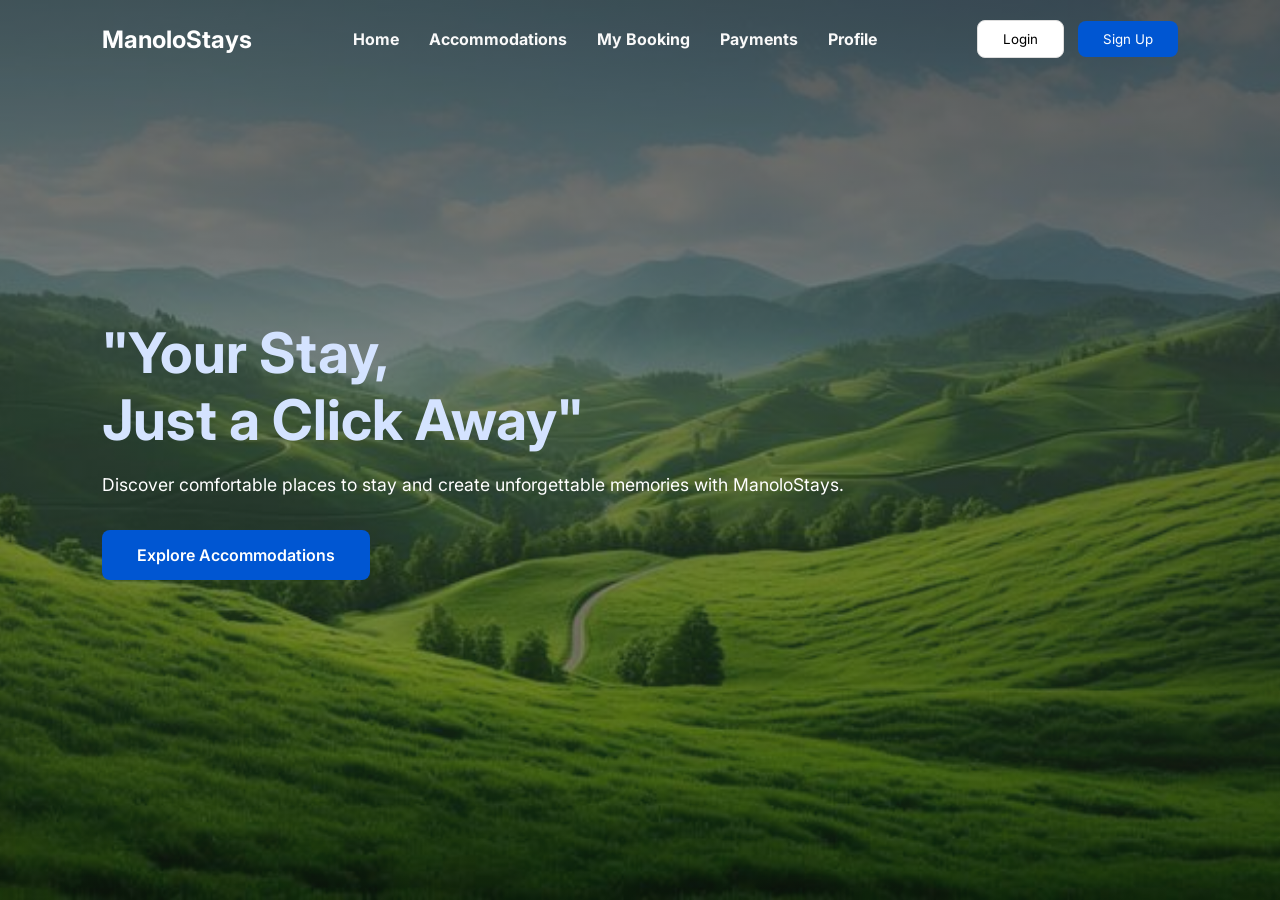
<file: index.html>
<!DOCTYPE html>
<html lang="en">
<head>
    <meta charset="UTF-8">
    <meta name="viewport" content="width=device-width, initial-scale=1.0">
    <title>ManoloStays | Find Your Perfect Stay</title>
    <link rel="stylesheet" href="index.css">
    <link rel="stylesheet" href="mobile-nav.css">
    <link href="https://fonts.googleapis.com/css2?family=Inter:wght@400;600;700&display=swap" rel="stylesheet">
</head>
<body>

    <header class="navbar">
        <div class="logo"><span>ManoloStays</span>
        </div>
        <nav>
            <ul class="nav-links">
                <li><a href="#">Home</a></li>
                <li><a href="#">Accommodations</a></li>
                <li><a href="#">My Booking</a></li>
                <li><a href="#">Payments</a></li>
                 <li><a href="#">Profile</a></li>
            </ul>
        </nav>
        <div class="auth-buttons">
            <button class="login-btn" onclick="showSection('login')">Login</button>
            <button class="signup-btn" onclick="showSection('signup')">Sign Up</button>
        </div>
    </header>

    <!-- Hero Section -->
    <main class="hero">
        
        <div class="hero-content">
            <h1>"Your Stay, <br>Just a Click Away"</h1>
            <p>Discover comfortable places to stay and create unforgettable memories with ManoloStays.</p>
            <button class="explore-btn">Explore Accommodations</button>
        </div>
    </main>

    <!-- SECTION 2: LOGIN  -->
    <div id="login-section" class="auth-overlay" style="display: none;">
    <div class="auth-container">
        <!-- Image Side -->
        <div class="auth-image"></div>
        <div class="auth-form-side">
            <h1>ManoloStays</h1>
            <h2>Welcome Back!</h2>
            
            <form onsubmit="handleLogin(event)">
                <input type="email" id="loginEmail" placeholder="Enter your email" required>
                <input type="password" id="loginPassword" placeholder="Enter your password" required>
                <button type="submit" class="blue-btn">Login</button>
            </form>
            
            <div class="auth-footer">
                <p>Don't have an account? <span class="link" onclick="showSection('signup')">Sign up here</span></p>
                <a href="#" class="back-home-link" onclick="showSection('hero')">Back to Home</a>
            </div>
        </div>
    </div>
</div>

 <div id="signup-section" class="page-section auth-overlay" style="display: none;">
    <div class="auth-container">
        <!-- Image Side -->
        <div class="auth-image"></div>
        
        <!-- Form Side -->
        <div class="auth-form-side">
            <h1>ManoloStays</h1>
            <h2>Create an Account</h2>
             <form onsubmit="handleSignup(event)">
                 <input type="text" id="signupName" placeholder="Full Name" required>
                    <input type="email" id="signupEmail" placeholder="Email Address" required>
                    <input type="password" id="signupPassword" placeholder="Create Password" required>
                    <button type="submit" class="blue-btn">Sign Up</button>
            </form>
            
            <div class="auth-footer">
                <p>Already have an account? <span class="link" onclick="showSection('login')">Login here</span></p>
                <a href="#" class="back-home-link" onclick="showSection('hero')">Back to Home</a>
            </div>
        </div>
    </div>
</div>

   

    <script src="index.js"></script>
   <script src="sidebar.js"></script>
</body>
</html>
</file>
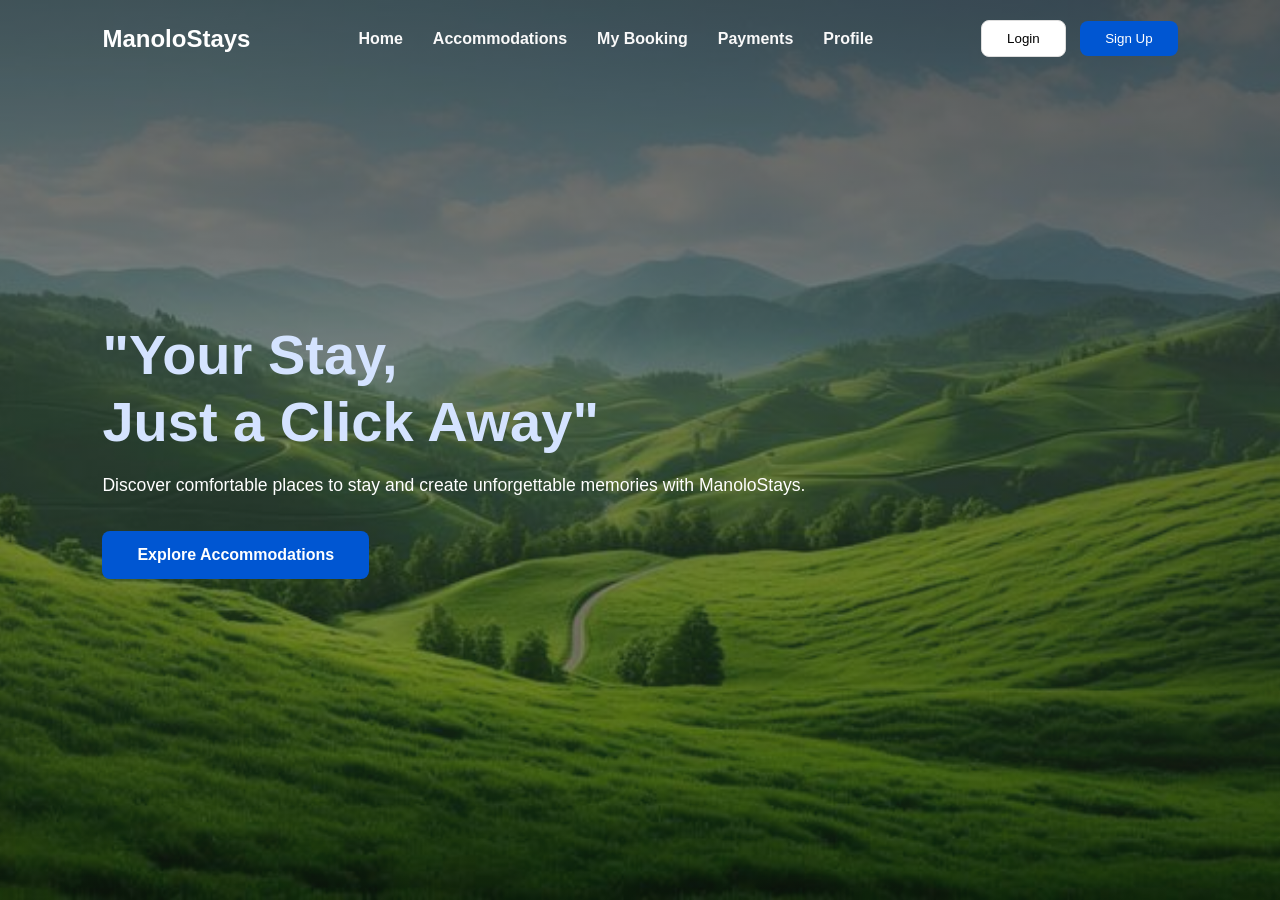
<file: books.html>
<html lang="en">
<head>
    <meta charset="UTF-8">
    <meta name="viewport" content="width=device-width, initial-scale=1.0">
    <title>Document</title>
    <link rel="stylesheet" href="index.css">
    <link rel="stylesheet" href="mobile-nav.css">
     <link href='https://unpkg.com/boxicons@2.1.4/css/boxicons.min.css' rel='stylesheet'>
</head>
<body>
     <div class="dashboard-container">
        <!-- SIDEBAR -->
        <aside class="sidebar">
            <div class="sidebar-header">
                
                <div>
                    <h2>ManoloStays</h2>
                    <p>Book. Stay. Relax.</p>
                </div>
            </div>
            <nav class="sidebar-nav">
                <a href="dash.html"><span>🏠</span> Dashboard</a>
                <a href="dation.html"><span>🏨</span> Accommodations</a>
                <a href="#" class="active"><span>📅</span> My Bookings</a>
                <a href="payment.html"><span>💳</span> Payments</a>
                <a href="prof.html"><span>👤</span> Profile</a>
            </nav>
            <div class="sidebar-footer">
                <p>© 2026 ManoloStays- All rights reserved.</p>
            </div>
        </aside>

 <main class="main-content">
    <!-- Top Header -->
    <header class="content-header">
        <div class="welcome-text">
            <h1>My Bookings</h1>
            <p>View and manage your bookings.</p>
        </div>
        <div class="header-actions">
            <div class="user-profile">
                <span id="nav-user-name"></span>
                <img src="/image/AVA1.jpg" alt="User">
            </div>
        </div>
    </header>

    <!-- Navigation Tabs -->
    <div class="booking-filters">
        <button class="filter-btn active" onclick="filterBookings('all')">All Bookings</button>
        <button class="filter-btn" onclick="filterBookings('upcoming')">Upcoming</button>
        <button class="filter-btn" onclick="filterBookings('completed')">Completed</button>
        <button class="filter-btn" onclick="filterBookings('cancelled')">Cancelled</button>
        <button class="filter-btn" onclick="filterBookings('pending')">Pending</button>
    </div>

    <!-- Table Section -->
    <div class="table-card">
        <table class="bookings-table">
            <thead>
                <tr>
                    <th>Accommodation</th>
                    <th>Check-in / Check-out</th>
                    <th>Guests</th>
                    <th>Total Amount</th>
                    <th>Status</th>
                    <th>Action</th>
                </tr>
            </thead>
            
            <tbody id="bookings-body">
                <tr data-status="upcoming">
                    <td>
                        <div class="acc-cell">
                            <img src="/image/contdres.png" alt="">
                            <span>Concetta Inn</span>
                        </div>
                    </td>
                    <td>May 20, 2026 - May 22, 2026</td>
                    <td>2</td>
                    <td>₱5,000</td>
                    <td><span class="status-badge confirmed">Confirmed</span></td>
                    <td><button class="action-btn" onclick="showDetails(this)">View Details</button></td>
                </tr>

                <tr data-status="cancelled">
                    <td>
                        <div class="acc-cell">
                            <img src="/image/sky.png" alt="">
                            <span>Sky's Travellers Inn</span>
                        </div>
                    </td>
                    <td>May 09, 2026 - May 12, 2026</td>
                    <td>3</td>
                    <td>₱3,900</td>
                    <td><span class="status-badge cancelled">Cancelled</span></td>
                   <td><button class="action-btn" onclick="showDetails(this)">View Details</button></td>
                </tr>

                <tr data-status="completed">
                    <td>
                        <div class="acc-cell">
                            <img src="/image/bali.png" alt="">
                            <span>Balai Dicklum</span>
                        </div>
                    </td>
                    <td>April 01, 2026 - April 05, 2026</td>
                    <td>3</td>
                    <td>₱4,080</td>
                    <td><span class="status-badge completed">Completed</span></td>
                    <td><button class="action-btn" onclick="showDetails(this)">View Details</button></td>
                </tr>
            </tbody>
        </table>
        <div class="table-footer">
            MANOLOSTAYS
        </div>
    </div>  
</div>

</main>
   <!-- Main Modal Overlay -->
<div id="detailsModal" class="modal-overlay">
    <div class="modal-content">
        <span class="close-btn" onclick="closeModal()">&times;</span>

        <!-- 1. SUMMARY VIEW: This is what the user sees first -->
        <div id="summary-view">
            <h2>Booking Summary</h2>
            <hr>
            
            <!-- This is where your JS injects the text -->
            <div id="modal-details-body"></div>

            <!-- This is where your JS injects Edit/Cancel buttons for PENDING -->
            <div id="modal-actions" style="margin-top: 20px; display: flex; gap: 10px;"></div>
            
            <button class="close-modal-btn" onclick="closeModal()" 
                    style="background: #0b064a; color: #eaeaea; width: 100%; margin-top: 15px;">
                Close
            </button>
        </div>

        <!-- 2. EDIT VIEW: This is hidden until "Edit Details" is clicked -->
        <div id="edit-view" style="display: none;">
            <h2>Update Your Stay</h2>
            <hr>
            
            <div class="edit-form-container" style="margin-top: 15px; text-align: left;">
                <div style="margin-bottom: 15px;">
                    <label style="display:block; font-weight: bold; font-size: 14px; margin-bottom: 5px;">
                        Check-in / Check-out Dates
                    </label>
                    <input type="text" id="edit-input-dates" 
                           style="width: 100%; padding: 10px; border: 1px solid #ccc; border-radius: 5px;">
                </div>

                <div style="margin-bottom: 20px;">
                    <label style="display:block; font-weight: bold; font-size: 14px; margin-bottom: 5px;">
                        Number of Guests
                    </label>
                    <input type="number" id="edit-input-guests" min="1"
                           style="width: 100%; padding: 10px; border: 1px solid #ccc; border-radius: 5px;">
                </div>
            </div>

            <div style="display: flex; gap: 10px;">
                <button onclick="saveEdit()" 
                        style="flex: 1; padding: 12px; background: #27ae60; color: white; border: none; border-radius: 5px; cursor: pointer; font-weight: bold;">
                    Save Changes
                </button>
                <button onclick="cancelEdit()" style="flex: 1; padding: 12px; background: #a6d0d3; color: white; border: none; border-radius: 5px; cursor: pointer;">
                    Go Back</button>
            </div>
        </div>
    </div>
</div>
    <script src="book.js"></script>

    <script src="sidebar.js"></script>
</body>
</html>
</file>
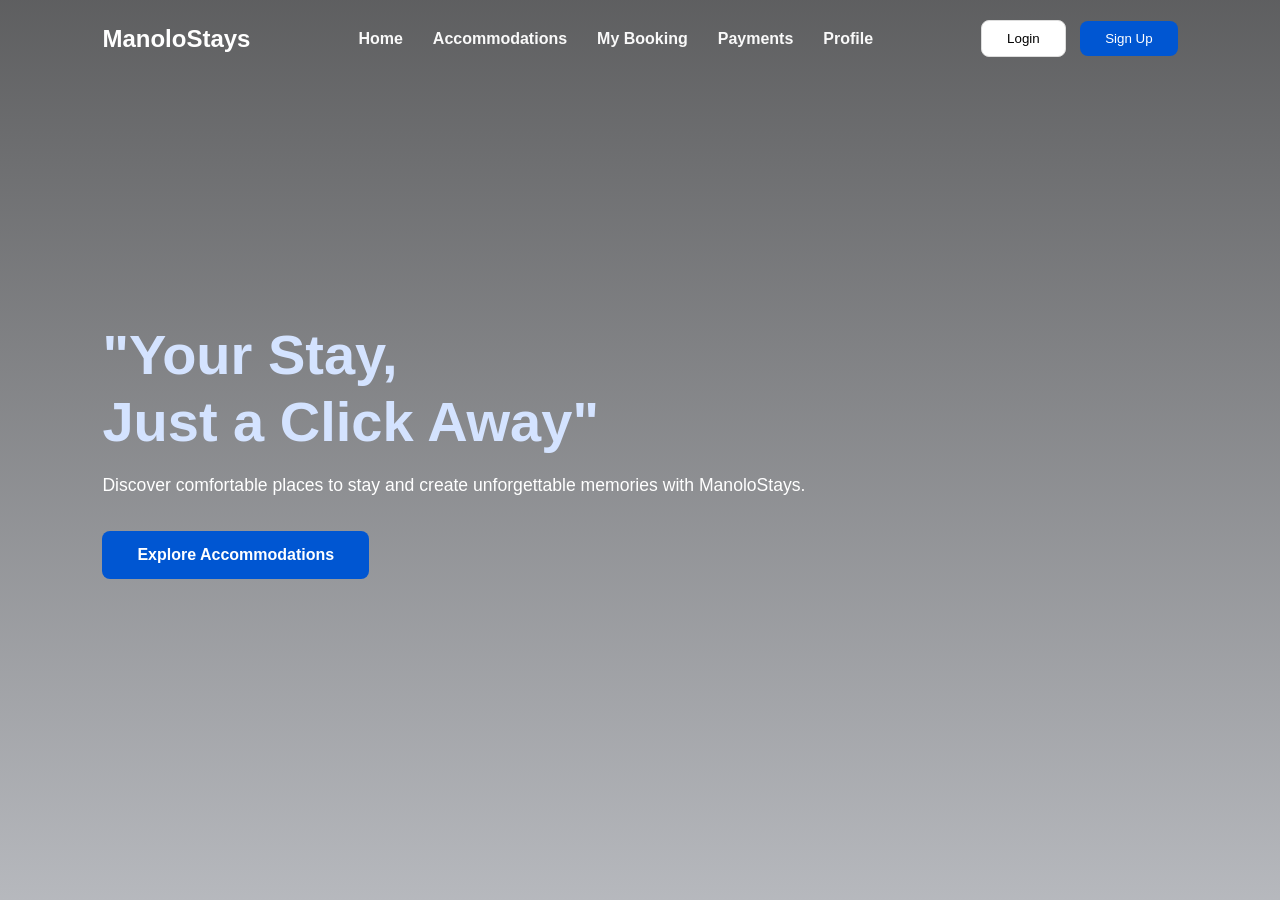
<file: dation.html>
<html lang="en">
<head>
    <meta charset="UTF-8">
    <meta name="viewport" content="width=device-width, initial-scale=1.0">
    <title>Document</title>
    <link rel="stylesheet" href="index.css">
    <link rel="stylesheet" href="mobile-nav.css">
     <link href='https://unpkg.com/boxicons@2.1.4/css/boxicons.min.css' rel='stylesheet'>
</head>
<body>
     <div class="dashboard-container">
        <!-- SIDEBAR -->
        <aside class="sidebar">
            <div class="sidebar-header">
                <div>
                    <h2>ManoloStays</h2>
                    <p>Book. Stay. Relax.</p>
                </div>
            </div>
            <nav class="sidebar-nav">
                <a href="dash.html"><span>🏠</span> Dashboard</a>
                <a href="dation.html" class="active"><span>🏨</span> Accommodations</a>
                <a href="books.html"><span>📅</span> My Bookings</a>
                <a href="payment.html"><span>💳</span> Payments</a>
                <a href="prof.html"><span>👤</span> Profile</a>
            </nav>
            <div class="sidebar-footer">
                <p>© 2026 ManoloStays- All rights reserved.</p>
            </div>
        </aside>


    <!-- MAIN LIST VIEW -->
<main class="main-content" id="accomm-list-view">
    <header class="content-header">
        <div class="welcome-text">
            <h1>Accommodations</h1>
            <p>Discover and book your perfect stay.</p>
        </div>
       <div class="header-actions">
            <div class="user-profile">
                <span id="nav-user-name"></span>
                <img src="/image/AVA1.jpg" alt="User">
            </div>
        </div>
    </header>

    <!-- Filter Bar -->
   
<section class="filter-section">
    <div class="search-box">
        <span><i class='bx bxs-search-alt-2'></i></span>
        <!-- Added id="searchInput" and onkeyup function -->
        <input type="text" id="searchInput" onkeyup="filterPlaces()" placeholder="Search accommodations...">
    </div>
</section>

    <!-- Cards Grid -->
    <div class="accomm-grid">
      
        <div class="accomm-card">
            <div class="card-banner" style="background-image: url('/image/dreamres.png');">
                <span class="price-badge">₱2,500 / night</span>
            </div>
            <div class="card-body">
                <h3>Dream Residence</h3>
                <p class="loc"><i class='bx bx-location-plus' ></i> San Miguel, Manolo Fortich, Bukidnon</p>
                <p class="rate">⭐ 4.8 (120 reviews)</p>
                <p class="desc">Enjoy the stunning sunset, cozy rooms, and excellent amenities at this beachfront paradise.</p>
                <button class="primary-btn" onclick="openDetails('Dream Residence', '₱2,500', '/image/dreamres.png', 'San Miguel, Manolo Fortich', 'Dream Golftel by Dream Residences in Manolo Fortich offers family rooms with air-conditioning, private bathrooms, and free WiFi. Each room includes a bidet, shower, TV, and wardrobe.')">View Details</button>
            </div>
        </div>
   
        <div class="accomm-card">
            <div class="card-banner" style="background-image: url('/image/sky.png');">
                <span class="price-badge">₱2,980 / night</span>
            </div>
            <div class="card-body">
                <h3>Sky's Travellers Inn</h3>
                <p class="loc"><i class='bx bx-location-plus' ></i> Damilag, Manolo Fortich, Bukidnon</p>
                <p class="rate">⭐ 4.9 (200 reviews)</p>
                <p class="desc">Enjoy the stunning sunset, cozy rooms, and excellent amenities at this beachfront paradise.</p>
                <button class="primary-btn" onclick="openDetails('Sky Travellers Inn', '₱2,980', '/image/sky.png', 'Damilag, Manolo Fortich', 'Skys Travelers Inn is located just 11 miles from Dahilayan Adventure Park.')">View Details</button>
            </div>
        </div>


        <div class="accomm-card">
            <div class="card-banner" style="background-image: url('/image/contdres.png');">
                <span class="price-badge">₱3,780 / night</span>
            </div>
            <div class="card-body">
                <h3>Concetta Inn</h3>
                <p class="loc"><i class='bx bx-location-plus' ></i> Damilag, Manolo Fortich, Bukidnon</p>
                <p class="rate">⭐ 4.9 (200 reviews)</p>
                <p class="desc">Enjoy the stunning sunset, cozy rooms, and excellent amenities at this beachfront paradise.</p>
                <button class="primary-btn" onclick="openDetails('Concetta Inn', '₱3,780', '/image/contdres.png', 'Damilag, Manolo Fortich', 'Concetta Inn in Manolo Fortich offers recently renovated aparthotel units with air-conditioning, private bathrooms, and kitchenettes. Each room includes a dining area, TV, and free WiFi.')">View Details</button>
            </div>
        </div>

        
        <div class="accomm-card">
            <div class="card-banner" style="background-image: url('/image/sorelle.png');">
                <span class="price-badge">₱1,755 / night</span>
            </div>
            <div class="card-body">
                <h3>Sorelle</h3>
                <p class="loc"><i class='bx bx-location-plus' ></i> Libona, Manolo Fortich, Bukidnon</p>
                <p class="rate">⭐ 6.4 (500 reviews)</p>
                <p class="desc">Enjoy the stunning sunset, cozy rooms, and excellent amenities at this beachfront paradise.</p>
                <button class="primary-btn" onclick="openDetails('Sorelle', '₱1,755','/image/sorelle.png', 'Libona, Manolo Fortich', 'a cozy home offers accommodations in Manolo Fortich, 11 miles from Dahilayan Adventure Park and 19 miles from The Atrium.')">View Details</button>
            </div>
        </div>

  
        <div class="accomm-card">
            <div class="card-banner" style="background-image: url('/image/bali.png');">
                <span class="price-badge">₱4,000 / night</span>
            </div>
            <div class="card-body">
                <h3>Balai Dicklum</h3>
                <p class="loc"><i class='bx bx-location-plus' ></i> Dicklum, Manolo Fortich, Bukidnon</p>
                <p class="rate">⭐ 4.10 (459 reviews)</p>
                <p class="desc">Enjoy the stunning sunset, cozy rooms, and excellent amenities at this beachfront paradise.</p>
                <button class="primary-btn" onclick="openDetails('Balai Dicklum', '₱4,000','/image/bali.png', 'Dicklum, Manolo Fortich', 'Balai Diclum is a recently renovated vacation home in Manolo Fortich where guests can make the most of the garden and shared lounge.')">View Details</button>
            </div>
        </div>

  
        <div class="accomm-card">
            <div class="card-banner" style="background-image: url('/image/kjs.png');">
                <span class="price-badge">₱4,650 / night</span>
            </div>
            <div class="card-body">
                <h3>KJSGrandeInnOpens</h3>
                <p class="loc"><i class='bx bx-location-plus' ></i> Tankulan, Manolo Fortich, Bukidnon</p>
                <p class="rate">⭐ 5.8 (500 reviews)</p>
                <p class="desc">Enjoy the stunning sunset, cozy rooms, and excellent amenities at this beachfront paradise.</p>
                <button class="primary-btn" onclick="openDetails('KJSGrandeInnOpens', '₱4,650','/image/kjs.png', 'Tankulan, Manolo Fortich', 'KJSGrandeInn in Manolo Fortich offers 4-star comfort with family rooms and free WiFi. Guests can relax on the terrace or enjoy the outdoor seating area.')">View Details</button>
            </div>
        </div>

    </div>
</main>

<!-- PROPERTY DETAILS VIEW (Hidden) -->
<main class="main-content" id="property-details-view" style="display: none;">
    <button class="back-btn" onclick="closeDetails()">Back to Accommodations</button>
    
    <div class="details-container">
        <!-- Left Column: Media and Info -->
        <div class="details-main">
            <img src="/image/dreamres.png" class="hero-image" id="detail-main-img">
            <h1 id="detail-title">Dream Residence</h1>
            <p class="sub-info">⭐ 4.8 (120 reviews) | <i class='bx bx-location-plus' ></i> San Miguel, Manolo Fortich, Bukidnon</p>
            <p class="long-desc">Enjoy the stunning sunset, cozy rooms, and excellent amenities at this beachfront paradise.</p>
            
            <h3>Amenities</h3>
            <div class="amenities-grid">
                <span>📶 Free Wi-Fi</span> <span>🏊 Swimming Pool</span> <span>🏖️ Gym Access</span>
                <span>🍴 Restaurant</span> <span>❄️ Air Conditioning</span> <span>🅿️ Free Parking</span>
            </div>
        </div>

        <!-- Right Column: Booking Card -->
        <aside class="booking-sticky">
    
    <div class="booking-card">
                <h2 id="detail-price">₱2,500 <small>/ night</small></h2>

                <div class="user-info-preview">
                    <h4>Guest Details</h4>
                    <div class="input-field">
                        <label>Full Name</label>
                        <input type="text" id="guest-name" placeholder="Enter your name">
                    </div>
                    <div class="input-field">
                        <label>Email Address</label>
                        <input type="email" id="guest-email" placeholder="Enter your email">
                    </div>
                    <div class="input-field">
                        <label>Contact Number</label>
                        <input type="text" id="guest-phone" placeholder="+63 9XX XXX XXXX">
                    </div>
                </div>
                <div class="input-field">
                    <label>Check-in</label>
                    <input type="date">
                </div>
                <div class="input-field">
                    <label>Check-out</label>
                    <input type="date">
                </div>
                <div class="input-field">
                    <label>Guests</label>
                        <select>
                            <option>1</option>
                            <option selected>2</option>
                            <option>3</option>
                        </select>
                </div>
                <button class="book-btn" onclick="confirmBooking()">Confirm Booking</button>
            </div>
    </aside>
    </div>
</main>

<script src="dation.js"></script>
<script src="sidebar.js"></script>
</body>
</html>
</file>
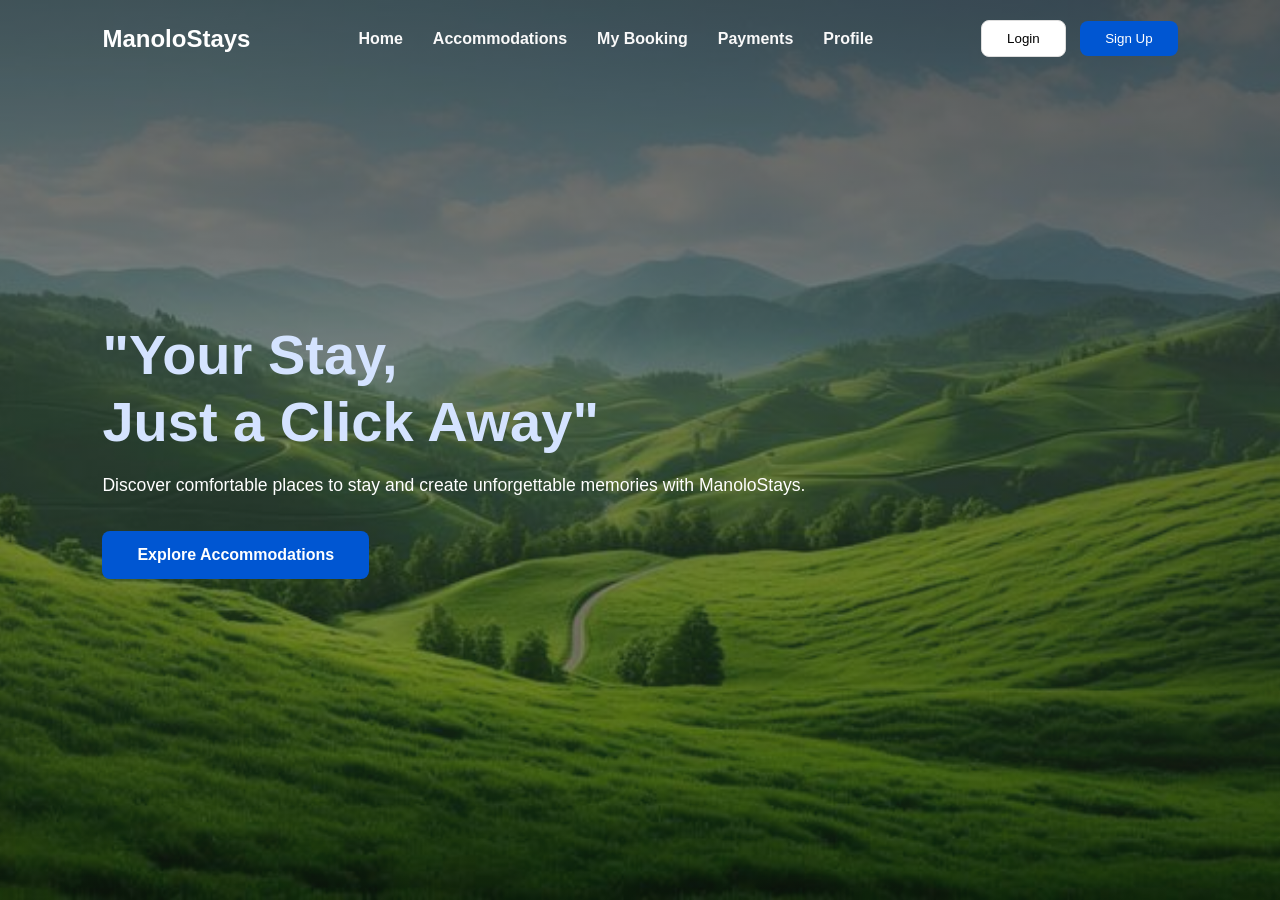
<file: payment.html>
<html lang="en">
<head>
    <meta charset="UTF-8">
    <meta name="viewport" content="width=device-width, initial-scale=1.0">
    <title>Document</title>
    <link rel="stylesheet" href="index.css">
    <link rel="stylesheet" href="mobile-nav.css">
    <link href='https://unpkg.com/boxicons@2.1.4/css/boxicons.min.css' rel='stylesheet'>
</head>
<body>
    
    <div class="dashboard-container">
     
        <aside class="sidebar">
            <div class="sidebar-header">
                
                <div>
                    <h2>ManoloStays</h2>
                    <p>Book. Stay. Relax.</p>
                </div>
            </div>
            <nav class="sidebar-nav">
                <a href="dash.html"><span>🏠</span> Dashboard</a>
                <a href="dation.html" ><span>🏨</span> Accommodations</a>
                <a href="books.html"><span>📅</span> My Bookings</a>
                <a href="#"class="active"><span>💳</span> Payments</a>
                <a href="prof.html" ><span>👤</span> Profile</a>
            </nav>
            <div class="sidebar-footer">
                <p>© 2026 ManoloStays- All rights reserved.</p>
            </div>
        </aside>

        <main class="main-content">
    <!-- Top Header -->
    <header class="content-header">
        <div class="welcome-text">
            <h1>Payments</h1>
            <p>View your payment history and details.</p>
        </div>
        <div class="header-actions">
            <div class="user-profile">
                <span id="nav-user-name"></span>
                <img src="/image/AVA1.jpg" alt="User">
            </div>
        </div>
    </header>

    <!-- Summary Cards -->
   <div class="payment-cards">
    <div class="card total-paid">
        <div class="card-icon">💵</div>
        <div class="card-info">
            <span>Total Paid</span>
            <h3 id="stat-total-paid">₱0</h3> <!-- Added ID -->
            <small>All time</small>
        </div>
    </div>
    <div class="card pending-pmt">
        <div class="card-icon">⏳</div>
        <div class="card-info">
            <span>Pending Payments</span>
            <h3 id="stat-pending-amount">₱0</h3> <!-- Added ID -->
            <small id="stat-pending-count">0 payments</small> <!-- Added ID -->
        </div>
    </div>
    <div class="card last-pmt">
        <div class="card-icon">💳</div>
        <div class="card-info">
            <span>Last Payment</span>
            <h3 id="stat-last-date">---</h3> <!-- Added ID -->
            <small>Recent</small>
        </div>
    </div>
</div>
        
    <!-- Table Card -->
    <div class="table-card">
        <table class="payments-table">
            <thead>
                <tr>
                    <th>Booking</th>
                    <th>Payment Date</th>
                    <th>Amount</th>
                    <th>Payment Method</th>
                    <th>Status</th>
                </tr>
            </thead>
           <tbody id="payments-body">
           <tr>
                    <td>Balai Dicklum</td>
                    <td>April 01, 2026</td>
                    <td>₱4,080</td>
                    <td>GCash</td>
                    <td><span class="status-pill paid">Paid</span></td>
                </tr>
                <tr>
                    <td>Sky's Travellers Inn</td>
                    <td>May 09, 2026</td>
                    <td>₱3,900</td>
                    <td>GCash</td>
                    <td><span class="status-pill refunded">Refunded</span></td>
                </tr>
                <tr>
                    <td>Sorelle</td>
                    <td>Jan 05, 2026</td>
                    <td>₱5,780</td>
                    <td>Gcash</td>
                    <td><span class="status-pill paid">Paid</span></td>
                </tr>
        </tbody>
        </table>
    </div>
</main>

<script src="payment.js"></script>

<script src="sidebar.js"></script>
</body>
</html>
</file>
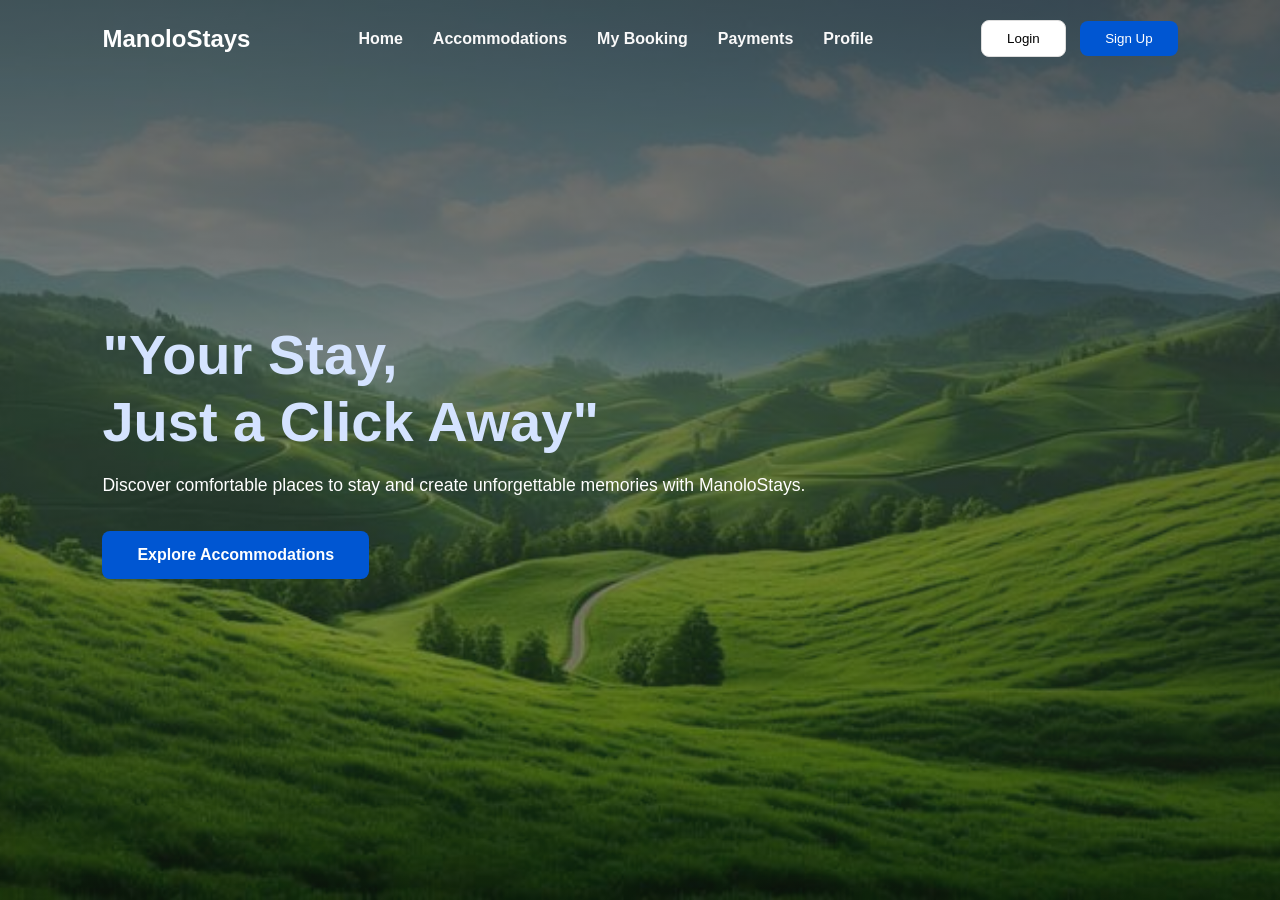
<file: prof.html>
<html lang="en">
<head>
    <meta charset="UTF-8">
    <meta name="viewport" content="width=device-width, initial-scale=1.0">
    <title>Document</title>
    <link rel="stylesheet" href="index.css">
    <link rel="stylesheet" href="mobile-nav.css">
     <link href='https://unpkg.com/boxicons@2.1.4/css/boxicons.min.css' rel='stylesheet'>
</head>
<body>
    <div class="dashboard-container">
        <!-- SIDEBAR -->
        <aside class="sidebar">
            <div class="sidebar-header">
                
                <div>
                    <h2>ManoloStays</h2>
                    <p>Book. Stay. Relax.</p>
                </div>
            </div>
            <nav class="sidebar-nav">
                <a href="dash.html"><span>🏠</span> Dashboard</a>
                <a href="dation.html"><span>🏨</span> Accommodations</a>
                <a href="books.html" ><span>📅</span> My Bookings</a>
                <a href="payment.html"><span>💳</span> Payments</a>
                <a href="#" class="active"><span>👤</span> Profile</a>
            </nav>
            <div class="sidebar-footer">
                <p>© 2026 ManoloStays- All rights reserved.</p>
            </div>
        </aside>

        <!-- MAIN CONTENT -->
        <main class="main-content">
            <header class="content-header">
                <div class="welcome-text">
                    <h1>Profile</h1>
                    <p>Manage your account information.</p>
                </div>
                <div class="header-actions">
                   <div class="user-profile">
                <span id="nav-user-name"></span>
                <img src="/image/AVA1.jpg" alt="User">
            </div>
                </div>
            </header>

            <div class="profile-grid">
                <!-- Personal Information Card -->
                <div class="profile-card">
                    <h3>Personal Information</h3>
                    
                    <div class="info-group">
                        <label>Full Name</label>
                        <p id="display-name"></p>
                    </div>
                    <div class="info-group">
                        <label>Email Address</label>
                        <span id="profileEmail"></span>
                    </div>
                    <div class="info-group">
                        <label>Phone Number</label>
                        <p id="display-phone"></p>
                    </div>
                    <div class="info-group">
                        <label>Date of Birth</label>
                        <p id="display-dob"></p>
                    </div>
                    <div class="info-group">
                        <label>Address</label>
                        <p id="display-address"></p>
                    </div>
                    <button class="primary-btn" onclick="editProfile()">Edit Profile</button>
                </div>

                <!-- EDIT PROFILE MODAL -->
            <div id="edit-modal" class="modal-overlay" style="display: none;">
    <div class="modal-content">
        <div class="modal-header">
            <h2>Edit Personal Information</h2>
            <button class="close-btn" onclick="closeModal()">&times;</button>
        </div>
        <div class="modal-body">
            <div class="input-field">
                <label>Full Name</label>
                <input type="text" id="edit-name">
            </div>
            <!-- <div class="input-field">
                <label>Email Address</label>
                <input type="email" id="edit-email">
            </div> -->
            <div class="input-field">
                <label>Phone Number</label>
                <input type="text" id="edit-phone">
            </div>
            <div class="input-field">
                <label>Date of Birth</label>
                <input type="text" id="edit-dob">
            </div>
            <div class="input-field">
                <label>Address</label>
                <input type="text" id="edit-address">
            </div>
            <button class="primary-btn" style="width: 100%; margin-top: 10px;" onclick="saveProfile()">Save Changes</button>
        </div>
    </div>
</div>

                <!-- Change Password Card -->
                <div class="profile-card">
                    <h3>Change Password</h3>
                    <div class="input-field">
                        <label>Current Password</label>
                        <input type="password" id="curr-pass" placeholder="••••••••">
                    </div>
                    <div class="input-field">
                        <label>New Password</label>
                        <input type="password" id="new-pass" placeholder="••••••••">
                    </div>
                    <div class="input-field">
                        <label>Confirm New Password</label>
                        <input type="password" id="confirm-pass" placeholder="••••••••">
                    </div>
                    <button class="primary-btn" onclick="updatePassword()">Update Password</button>
                </div>
            </div>

            <button class="logout-btn" onclick="handleLogout()">Logout</button>
        </main>
    </div>

    <script src="prof.js"></script>
    <script src="sidebar.js"></script>


</body>
</html>
</file>
<file: index.css>
* {
    margin: 0;
    padding: 0;
    box-sizing: border-box;
    font-family: 'Inter', sans-serif;
}

/* Background Image Setup */
.hero {
    background: linear-gradient(rgba(54, 54, 54, 0.789), rgba(34, 34, 34, 0.296)), 
                url('/image/BG5.jpg') no-repeat center center/cover;
    height: 100vh;
    display: flex;
    align-items: center;
    padding: 0 8%;
}

/* Navigation Bar */
.navbar {
    position: absolute;
    top: 0;
    width: 100%;
    display: flex;
    justify-content: space-between;
    align-items: center;
    padding: 20px 8%;
    background: transparent;
    z-index: 100;
}
.navbar :hover,
.navbar .active {
color: #F3DE2C;
}
.logo {
    display: flex;
    align-items: center;
    font-size: 24px;
    font-weight: 700;
    color: #ffffff; /* Dark Blue */
}

.nav-links {
    display: flex;
    list-style: none;
    gap: 30px;
}

.nav-links a {
    text-decoration: none;
    color: #f9f9f9;
    font-weight: bold;
    font-size: 1rem;
}

/* Auth Buttons */
.auth-buttons .login-btn {
    background: white;
    border: 1px solid #ddd;
    padding: 10px 25px;
    border-radius: 8px;
    margin-right: 10px;
    cursor: pointer;
}

.auth-buttons .signup-btn {
    background: #0056D2; /* Vibrant Blue */
    color: white;
    border: none;
    padding: 10px 25px;
    border-radius: 8px;
    cursor: pointer;
}

/* Hero Content */
.hero-content h1 {
    font-size: 3.5rem;
    color: #d4e3ff;
    line-height: 1.2;
}

.hero-content p {
    font-size: 1.1rem;
    color: #ffffff;
    margin: 20px 0 35px 0;
}

.explore-btn {
    background: #0056D2;
    color: white;
    border: none;
    padding: 15px 35px;
    font-size: 1rem;
    border-radius: 8px;
    cursor: pointer;
    font-weight: 600;
    transition: 0.3s;
}

.explore-btn:hover {
    background: #030638;
}

/* ... [Previous Hero/Navbar Styles] ... */

/* This makes the background fill the entire screen */
.auth-overlay {
    position: fixed;
    top: 0;
    left: 0;
    width: 100vw;
    height: 100vh;
    background: url(/image/b1.jpg) no-repeat center center/cover;
    display: flex;
    justify-content: center;
    align-items: center;
    z-index: 9999;
}

/* The card itself */
.auth-container {
    background: white;
    width: 1090px; /* Wider view */
    height: 600px; /* Taller view */
    display: flex;
    border-radius: 15px; /* Rounded corners */
    overflow: hidden;
    box-shadow: 0 15px 35px rgba(0,0,0,0.1); /* Soft shadow */
}

/* Left side image - making sure it covers the full half */
.auth-image {
    flex: 1;
    background: url('/image/b1.jpg') no-repeat center center;
    background-size: cover;
}

/* Right side form padding */
.auth-form-side {
    flex: 1;
    padding: 60px;
    display: flex;
    flex-direction: column;
    justify-content: center;
    text-align: left;
}

/* Branding and Typography */
.auth-form-side h1 {
    font-size: 42px;
    font-weight: 800;
    color: #001d4d;
    margin-bottom: 20px;
}

.auth-form-side h2 {
    font-size: 24px;
    color: #001d4d;
    margin-bottom: 25px;
}

/* Form Inputs */
.auth-form-side input {
    width: 100%;
    padding: 15px;
    margin-bottom: 15px;
    border: 1px solid #ddd;
    border-radius: 8px;
    font-size: 14px;
}

/* Full width blue button */
.blue-btn {
    width: 100%;
    background: #0056D2;
    color: white;
    padding: 15px;
    border: none;
    border-radius: 8px;
    font-size: 16px;
    font-weight: 600;
    cursor: pointer;
    margin-bottom: 15px;
}

/* Centered links at the bottom */
.auth-footer {
    text-align: center;
    font-size: 14px;
    color: #0b0135;
}

.back-home-link {
    display: block;
    margin-top: 15px;
    text-decoration: none;
    color: #333;
    font-weight: 600;
    font-size: 13px;
}

/* ---DASHBOARD------------------ */
* {
    margin: 0;
    padding: 0;
    box-sizing: border-box;
    font-family: 'Inter', sans-serif;
}

body {
    background-color: #f4f7fe; /* Light grayish-blue background */
    color: #333;
}

.dashboard-container {
    display: flex;
    min-height: 100vh;
}

/* --- Sidebar Styling --- */
.sidebar {
    width: 260px;
    background-color: #0A1931; /* Dark navy from HOME.jpg */
    color: white;
    padding: 25px 0;
    display: flex;
    flex-direction: column;
    position: fixed;
    height: 100vh;
}

.sidebar-header {
    padding: 0 25px;
    display: flex;
    align-items: center;
    gap: 12px;
    margin-bottom: 40px;
}

.sidebar-header .logo {
    width: 45px;
}

.sidebar-header h2 {
    font-size: 2rem;
    letter-spacing: 0.5px;
}

.sidebar-header p {
    font-size: 11px;
    color: #adb5bd;
}

/* Navigation Links */
.sidebar-nav {
    flex-grow: 1;
}

.sidebar-nav a {
    display: flex;
    align-items: center;
    gap: 15px;
    color: #adb5bd;
    text-decoration: none;
    padding: 15px 25px;
    font-size: 14px;
    transition: 0.3s;
}

.sidebar-nav a.active {
    background: #1a2a47;
    color: white;
    border-left: 4px solid #0056D2;
}

.sidebar-nav a:hover {
    color: white;
    background: rgba(255, 255, 255, 0.05);
}

.sidebar-footer {
    padding: 25px;
    border-top: 1px solid rgba(255, 255, 255, 0.1);
}

.sidebar-footer a {
    color: #adb5bd;
    text-decoration: none;
    display: flex;
    align-items: center;
    gap: 10px;
    margin-bottom: 20px;
}

.sidebar-footer p {
    font-size: 11px;
    color: #666;
}

/* --- Main Content Area --- */
.main-content {
    flex: 1;
    margin-left: 260px; /* Offset for the fixed sidebar */
    padding: 30px 40px;
}

/* Header */
.content-header {
    display: flex;
    justify-content: space-between;
    align-items: center;
    margin-bottom: 35px;
}

.welcome-text h1 {
    font-size: 26px;
    font-weight: 700;
}

.welcome-text p {
    color: #666;
    margin-top: 5px;
}

.user-profile {
    display: flex;
    align-items: center;
    gap: 15px;
}

.user-profile .notif {
    font-size: 20px;
    cursor: pointer;
    color: #666;
}

.user-profile img {
    width: 45px;
    height: 45px;
    border-radius: 50%;
    object-fit: cover;
    border: 2px solid white;
    box-shadow: 0 2px 5px rgba(0,0,0,0.1);
}

/* --- Statistics Cards --- */
.stat-cards {
    display: grid;
    grid-template-columns: repeat(4, 1fr);
    gap: 20px;
    margin-bottom: 30px;
}

.card {
    background: white;
    padding: 20px;
    border-radius: 15px;
    display: flex;
    align-items: center;
    gap: 15px;
    box-shadow: 0 4px 20px rgba(0,0,0,0.03);
}

.card .icon {
    width: 50px;
    height: 50px;
    border-radius: 12px;
    display: flex;
    justify-content: center;
    align-items: center;
    font-size: 22px;
}

/* Specific Card Colors from HOME.jpg */
.card.blue .icon { background: #E7F0FF; color: #0056D2; }
.card.green .icon { background: #E6FFED; color: #28A745; }
.card.orange .icon { background: #FFF4E5; color: #FF9800; }
.card.purple .icon { background: #F3E5F5; color: #9C27B0; }

.card .info h3 {
    font-size: 24px;
    font-weight: 700;
}

.card .info p {
    font-size: 13px;
    color: #666;
}

.card .info span {
    font-size: 11px;
    color: #999;
}

/* --- Grid for Charts and Lists --- */
.charts-grid, .lower-grid {
    display: grid;
    grid-template-columns: 1.6fr 1fr;
    gap: 25px;
    margin-bottom: 25px;
}

.chart-container {
    background: white;
    padding: 25px;
    border-radius: 15px;
    box-shadow: 0 4px 20px rgba(0,0,0,0.03);
}

.chart-container h3 {
    font-size: 16px;
    margin-bottom: 20px;
    color: #444;
}

/* --- Recent Bookings List --- */
.recent-bookings {
    background: white;
    padding: 25px;
    border-radius: 15px;
    box-shadow: 0 4px 20px rgba(0,0,0,0.03);
}

.booking-item {
    display: flex;
    align-items: center;
    gap: 15px;
    padding: 15px 0;
    border-bottom: 1px solid #f0f0f0;
}

.booking-item:last-child {
    border-bottom: none;
}

.booking-item img {
    width: 55px;
    height: 55px;
    border-radius: 10px;
    object-fit: cover;
}

.booking-item .details {
    flex-grow: 1;
}

.booking-item .details h4 {
    font-size: 14px;
    margin-bottom: 3px;
}

.booking-item .details p {
    font-size: 12px;
    color: #777;
}

.status {
    font-size: 11px;
    font-weight: 600;
    padding: 5px 10px;
    border-radius: 6px;
}

.status.confirmed { background: #E6FFED; color: #28A745; }
.status.completed { background: #E7F0FF; color: #0056D2; }

.view-all {
    display: block;
    margin-top: 20px;
    text-align: center;
    color: #0056D2;
    text-decoration: none;
    font-weight: 600;
    font-size: 13px;
}


/* --- ACCOMMODATION --- */
.filter-section {
    display: flex;
    justify-content: space-between;
    background: white;
    padding: 15px 25px;
    border-radius: 12px;
    margin-bottom: 30px;
    box-shadow: 0 4px 10px rgba(0,0,0,0.02);
}

.search-box { display: flex; align-items: center; flex: 1; gap: 10px; }
.search-box input { border: none; width: 80%; outline: none; }

.filter-group { display: flex; gap: 20px; align-items: center; }
.select-wrapper label { display: block; font-size: 10px; color: #777; }
.select-wrapper select { border: none; font-weight: 600; outline: none; }

/* --- Accommodations Grid --- */
.accomm-grid {
    display: grid;
    grid-template-columns: repeat(3, 1fr);
    gap: 25px;
}

.accomm-card {
    background: white;
    border-radius: 15px;
    overflow: hidden;
    box-shadow: 0 5px 15px rgba(0,0,0,0.04);
}

.card-banner {
    height: 200px;
    background-size: cover;
    background-position: center;
    padding: 15px;
}

.price-badge {
    background: rgba(230, 255, 237, 0.95);
    color: #28a745;
    padding: 6px 12px;
    border-radius: 8px;
    font-weight: 700;
    font-size: 13px;
}

.card-body { padding: 20px; }
.card-body h3 { font-size: 18px; margin-bottom: 5px; }
.loc { font-size: 13px; color: #666; margin-bottom: 5px; }
.rate { font-size: 13px; font-weight: 600; color: #bd760a; margin-bottom: 10px; }
.desc { font-size: 12px; color: #313030; margin-bottom: 20px; line-height: 1.4; }

.primary-btn {
    width: 100%;
    background: #0056D2;
    color: white;
    border: none;
    padding: 12px;
    border-radius: 8px;
    font-weight: 600;
    cursor: pointer;
}

/* --- Details View Styles --- */
.details-container { display: grid; grid-template-columns: 2fr 1fr; gap: 40px; margin-top: 25px; }
.hero-image { width: 100%; height: 450px; border-radius: 20px; object-fit: cover; }
.image-gallery { display: flex; gap: 10px; margin-top: 15px; }
.image-gallery img { width: 110px; height: 80px; border-radius: 10px; object-fit: cover; }

.amenities-grid { display: grid; 
    grid-template-columns: repeat(3, 1fr); 
    gap: 15px; 
    margin-top: 2rem;
}

.user-info-preview {
    background: #f8f9fa;
    padding: 15px;
    border-radius: 12px;
    margin: 15px 0;
    border: 1px solid #e0e0e0;
}

.user-info-preview h4 {
    font-size: 14px;
    margin-bottom: 12px;
    color: #0A1931;
    border-bottom: 1px solid #ddd;
    padding-bottom: 5px;
}

.user-info-preview .input-field {
    margin-bottom: 10px;
}

.user-info-preview label {
    display: block;
    font-size: 11px;
    color: #666;
    margin-bottom: 4px;
    font-weight: 600;
}

.user-info-preview input {
    width: 100%;
    padding: 8px 10px;
    border-radius: 6px;
    border: 1px solid #ccc;
    font-size: 13px;
    background: white;
}

.user-info-preview input:focus {
    border-color: #0056D2;
    outline: none;
}

.details-main h1{
    font-size: 2rem;
    margin-top: 2%;
    color: black;
    line-height: 4rem;
}

.details-main p{
    font-size: 1rem;
    margin-top: 2%;
    color: black;
    /* line-height: 4rem; */
}
.details-main h3{
    font-size: 2rem;
    margin-top: 5%;
    color: black;
}
.amenities-grid span { font-size: 13px; background: #f8f9fa; padding: 10px; border-radius: 8px; 
    box-shadow: 0 5px 5px rgba(14, 5, 52, 0.353);
}

.booking-card {
    background: rgb(255, 255, 255);
    padding: 30px;
    border-radius: 20px;
    box-shadow: 0 10px 40px rgba(0, 0, 0, 0.497);
    position: sticky;
    top: 30px;
}
.booking-card h2 {
   font-size: 2rem;
   color: black;
   margin-bottom: 2rem;
}
.input-field {
    margin-top: 2rem;
    color: #000000;
    font-weight: bold;
    font-size: 1rem;
}

.book-btn { width: 100%; background: #0056D2; color: white; padding: 15px; border-radius: 10px; border: none; font-weight: 700; margin-bottom: 10px; cursor: pointer;
    margin-top: 2rem;
}
/* .wishlist-btn { width: 100%; background: white; border: 1px solid #0056D2; color: #0056D2; padding: 12px; border-radius: 10px; cursor: pointer; } */



/* Layout Grid */
.profile-grid {
    display: grid;
    grid-template-columns: 1fr 1fr;
    gap: 2rem;
    margin-top: 2rem;
}

/* Card Styling */
.profile-card {
    background: white;
    padding: 2rem;
    border-radius: 12px;
    box-shadow: 0 4px 6px rgba(0,0,0,0.05);
}

.profile-card h3 {
    margin-bottom: 1.5rem;
    color: #000000;
}

/* Info Labels */
.info-group {
    margin-bottom: 1.2rem;
}

.info-group label, .input-field label {
    display: block;
    font-size: 0.85rem;
    color: #000000;
    margin-bottom: 0.3rem;
}

.info-group p {
    font-weight: 500;
    color: #333;
}

/* Inputs */
.input-field input {
    width: 100%;
    padding: 0.8rem;
    border: 1px solid #ddd;
    border-radius: 6px;
    background: #f9f9f9;
}

/* Logout Button (Bottom Right) */
.logout-btn {
    position: fixed;
    bottom: 2rem;
    right: 2rem;
    padding: 0.8rem 2rem;
    background: white;
    border: 2px solid black;
    border-radius: 8px;
    font-weight: bold;
    cursor: pointer;
    transition: 0.3s;
}

.logout-btn:hover {
    background: #000;
    color: #fff;
}

.modal-overlay {
    position: fixed;
    top: 0; left: 0;
    width: 100%; height: 100%;
    background: rgba(0,0,0,0.6);
    display: flex; /* Script will toggle this */
    justify-content: center;
    align-items: center;
    z-index: 2000;
}

.modal-content {
    background: white;
    padding: 30px;
    border-radius: 15px;
    width: 400px;
    box-shadow: 0 5px 15px rgba(0,0,0,0.3);
}

.modal-header {
    display: flex;
    justify-content: space-between;
    align-items: center;
    margin-bottom: 20px;
}

.close-btn {
    background: none; border: none;
    font-size: 24px; cursor: pointer;
}

.primary-btn {
    margin-top: 2rem;
}


/* book----------------------------- */

.main-content {
    flex: 1;
    padding: 30px;
    background-color: #f4f7fe; /* Light blue-gray background */
    display: flex;
    flex-direction: column;
    gap: 20px;
}

/* Header Spacing */
.content-header {
    display: flex;
    justify-content: space-between;
    align-items: center;
}

/* Filter Tabs */
.booking-filters {
    display: flex;
    gap: 30px;
    border-bottom: 2px solid #e0e0e0;
}

.filter-btn {
    background: none;
    border: none;
    padding: 10px 0;
    font-size: 15px;
    cursor: pointer;
    color: #666;
    font-weight: 500;
}

.filter-btn.active {
    color: #1a73e8;
    border-bottom: 3px solid #1a73e8;
}

/* The White Card */
.table-card {
    background: white;
    border-radius: 12px;
    padding: 20px;
    box-shadow: 0 4px 6px rgba(0,0,0,0.05);
}

.bookings-table {
    width: 100%;
    border-collapse: collapse;
}

.bookings-table th {
    text-align: left;
    padding: 15px;
    font-size: 13px;
    color: #888;
    border-bottom: 1px solid #f0f0f0;
}

.bookings-table td {
    padding: 20px 15px;
    border-bottom: 1px solid #f8f8f8;
    font-size: 14px;
}

/* Image + Text in Cell */
.acc-cell {
    display: flex;
    align-items: center;
    gap: 15px;
    font-weight: 600;
}

.acc-cell img {
    width: 45px;
    height: 45px;
    border-radius: 8px;
    object-fit: cover;
}

/* Status Colors */
.status-badge {
    padding: 6px 12px;
    border-radius: 6px;
    font-size: 12px;
    font-weight: 700;
}

.confirmed { background: #e6f4ea; color: #1e7e34; }
.completed { background: #e8f0fe; color: #1967d2; }
.cancelled { background: #ffbeb5; color: #d23b19; }
.pending { background: #fff9bb; color: #7a8a01; }

/* Buttons */
.action-btn {
    background: white;
    border: 1px solid #ddd;
    padding: 8px 16px;
    border-radius: 6px;
    cursor: pointer;
    color: #444;
}

.action-btn:hover {
    background: #f8f8f8;
}

/* Modal Background */
.modal-overlay {
    display: none; /* Hidden by default */
    position: fixed;
    z-index: 1000;
    left: 0;
    top: 0;
    width: 110%;
    height: 100%;
    background-color: rgba(0, 0, 0, 0.5);
    backdrop-filter: blur(4px);
}

/* Modal Box */
.modal-content {
    background-color: #fff;
    margin: 10% auto;
    padding: 25px;
    border-radius: 12px;
    width: 400px;
    box-shadow: 0 5px 15px rgba(0,0,0,0.3);
    position: relative;
    font-family: sans-serif;
}

.close-btn {
    position: absolute;
    right: 20px;
    top: 15px;
    font-size: 28px;
    cursor: pointer;
    color: #666;
}

#modal-details-body p {
    margin: 15px 0;
    font-size: 16px;
    color: #333;
}

.close-modal-btn {
    width: 100%;
    padding: 10px;
    background-color: #1a2a44; /* Matches your sidebar */
    color: white;
    border: none;
    border-radius: 6px;
    cursor: pointer;
    margin-top: 20px;
}

.status-badge.cancelled {
    background-color: #ffdce0;
    color: #e74c3c;
    padding: 5px 10px;
    border-radius: 4px;
    font-size: 12px;
    font-weight: bold;
}

#modal-actions {
    display: flex;
    gap: 10px;
    margin-top: 20px;
}

.edit-btn {
    flex: 1;
    padding: 10px;
    background-color: #f39c12; /* Orange for edit */
    color: white;
    border: none;
    border-radius: 6px;
    cursor: pointer;
    font-weight: bold;
}

.cancel-btn {
    flex: 1;
    padding: 10px;
    background-color: #e74c3c; /* Red for cancel */
    color: white;
    border: none;
    border-radius: 6px;
    cursor: pointer;
    font-weight: bold;
}

.edit-btn:hover { background-color: #e67e22; }
.cancel-btn:hover { background-color: #c0392b; }


/* pay */

/* Ensure main content starts after the sidebar */
.main-content {
    margin-left: 260px; /* Adjust this to match your sidebar width */
    padding: 30px;
    background-color: #f8faff;
    min-height: 100vh;
}

/* Header Styling */
.content-header {
    margin-bottom: 30px;
}

/* Payment Cards Grid */
.payment-cards {
    display: grid;
    grid-template-columns: repeat(3, 1fr);
    gap: 20px;
    margin-bottom: 30px;
}

.card {
    padding: 20px;
    border-radius: 12px;
    display: flex;
    align-items: center;
    gap: 15px;
    border: 1px solid rgba(0,0,0,0.05);
}

/* Card Specific Backgrounds */
.total-paid { background-color: #eefbee; }
.pending-pmt { background-color: #fff9e6; }
.last-pmt { background-color: #eef7ff; }

.card-icon {
    font-size: 24px;
    background: white;
    padding: 10px;
    border-radius: 10px;
    box-shadow: 0 2px 5px rgba(0,0,0,0.05);
}

.card-info span { font-size: 14px; color: #666; }
.card-info h3 { margin: 2px 0; font-size: 22px; color: #333; }
.card-info small { color: #888; }

/* Table Styling */
.table-card {
    background: white;
    padding: 20px;
    border-radius: 15px;
    box-shadow: 0 4px 15px rgba(0,0,0,0.05);
}

.payments-table {
    width: 100%;
    border-collapse: collapse;
}

.payments-table th {
    text-align: left;
    padding: 15px;
    color: #888;
    font-weight: 500;
    border-bottom: 1px solid #eee;
}

.payments-table td {
    padding: 15px;
    border-bottom: 1px solid #f9f9f9;
}

/* Pills */
.status-pill {
    padding: 6px 12px;
    border-radius: 6px;
    font-size: 12px;
    font-weight: 600;
}

.paid { background: #e8f5e9; color: #2e7d32; }
.refunded { background: #fff3e0; color: #ef6c00; }

/* ── TABLET (up to 1024px) ─────────────────────── */
@media (max-width: 1024px) {

    /* Dashboard: shrink sidebar offset */
    .main-content {
        margin-left: 220px;
        padding: 25px 20px;
    }
    .sidebar { width: 220px; }

    /* Stat cards: 2 per row */
    .stat-cards {
        grid-template-columns: repeat(2, 1fr);
    }

    /* Charts: stack vertically */
    .charts-grid,
    .lower-grid {
        grid-template-columns: 1fr;
    }

    /* Accommodations: 2 per row */
    .accomm-grid {
        grid-template-columns: repeat(2, 1fr);
    }

    /* Details: stack details column */
    .details-container {
        grid-template-columns: 1fr;
    }
    .booking-sticky {
        position: static;
    }
    .hero-image {
        height: 300px;
    }

    /* Profile: stack cards */
    .profile-grid {
        grid-template-columns: 1fr;
    }

    /* Payment cards: 2 per row */
    .payment-cards {
        grid-template-columns: repeat(2, 1fr);
    }

    /* Auth form: narrower card */
    .auth-container {
        width: 90%;
        height: auto;
    }
}


/* ── MOBILE (up to 768px) ──────────────────────── */
@media (max-width: 768px) {

    /* ---- LANDING PAGE ---- */
    .navbar {
        padding: 15px 5%;
        flex-wrap: wrap;
        gap: 10px;
    }
    .logo { font-size: 20px; }
    .nav-links { gap: 15px; }
    .nav-links a { font-size: 14px; }

    .hero {
        padding: 0 5%;
        align-items: flex-end;
        padding-bottom: 60px;
    }
    .hero-content h1 {
        font-size: 2.2rem;
        line-height: 1.3;
    }
    .hero-content p {
        font-size: 0.95rem;
        margin: 15px 0 25px;
    }
    .explore-btn {
        padding: 13px 28px;
        font-size: 0.9rem;
    }

    /* Auth overlay: full screen, no split */
    .auth-overlay {
        padding: 20px;
    }
    .auth-container {
        width: 100%;
        height: auto;
        flex-direction: column;
        max-height: 95vh;
        overflow-y: auto;
        border-radius: 12px;
    }
    .auth-image {
        display: none; /* hide image on small screens, save space */
    }
    .auth-form-side {
        padding: 35px 25px;
        flex: unset;
    }
    .auth-form-side h1 { font-size: 28px; margin-bottom: 10px; }
    .auth-form-side h2 { font-size: 18px; margin-bottom: 18px; }
    .auth-form-side input { padding: 12px; }
    .blue-btn { padding: 13px; font-size: 15px; }

    /* ---- DASHBOARD LAYOUT ---- */
    /* Sidebar slides in via mobile-nav.css; remove left offset */
    .main-content {
        margin-left: 0 !important;
        padding: 20px 15px;
    }

    /* Smaller welcome text */
    .welcome-text h1 { font-size: 20px; }
    .welcome-text p  { font-size: 13px; }

    /* Content header: wrap if needed */
    .content-header {
        flex-wrap: wrap;
        gap: 10px;
        margin-bottom: 20px;
    }
    .user-profile img { width: 38px; height: 38px; }

    /* ---- STAT CARDS ---- */
    .stat-cards {
        grid-template-columns: repeat(2, 1fr);
        gap: 12px;
        margin-bottom: 20px;
    }
    .card { padding: 15px; gap: 10px; }
    .card .icon { width: 40px; height: 40px; font-size: 18px; border-radius: 10px; }
    .card .info h3 { font-size: 20px; }
    .card .info p  { font-size: 12px; }

    /* ---- CHARTS ---- */
    .charts-grid,
    .lower-grid {
        grid-template-columns: 1fr;
        gap: 15px;
        margin-bottom: 15px;
    }
    .chart-container { padding: 18px; }
    .chart-container h3 { font-size: 14px; margin-bottom: 12px; }

    /* Recent bookings */
    .recent-bookings { padding: 18px; }
    .booking-item img { width: 45px; height: 45px; }
    .booking-item .details h4 { font-size: 13px; }

    /* ---- ACCOMMODATIONS ---- */
    .accomm-grid {
        grid-template-columns: 1fr;
        gap: 18px;
    }
    .filter-section {
        flex-direction: column;
        gap: 10px;
        padding: 12px 15px;
    }
    .search-box input { width: 100%; }

    .card-banner { height: 180px; }
    .card-body { padding: 15px; }
    .card-body h3 { font-size: 16px; }

    /* Property details */
    .details-container {
        grid-template-columns: 1fr;
        gap: 20px;
        margin-top: 15px;
    }
    .hero-image { height: 220px; border-radius: 12px; }
    .details-main h1 { font-size: 1.5rem; line-height: 2.2rem; }
    .details-main h3 { font-size: 1.4rem; margin-top: 20px; }
    .amenities-grid {
        grid-template-columns: repeat(2, 1fr);
        gap: 10px;
        margin-top: 1rem;
    }
    .booking-sticky { position: static; width: 100%; }
    .booking-card { padding: 20px; border-radius: 14px; }
    .booking-card h2 { font-size: 1.5rem; margin-bottom: 1rem; }
    .back-btn {
        padding: 8px 16px;
        font-size: 13px;
        margin-bottom: 15px;
    }

    /* ---- MY BOOKINGS ---- */
    .booking-filters {
        gap: 0;
        flex-wrap: wrap;
        border-bottom: 1px solid #e0e0e0;
    }
    .filter-btn {
        flex: 1 1 auto;
        font-size: 12px;
        padding: 10px 6px;
        text-align: center;
        min-width: 70px;
    }
    .table-card {
        padding: 12px;
        overflow-x: auto; /* horizontal scroll on small screens */
    }
    .bookings-table th,
    .bookings-table td { padding: 12px 10px; font-size: 13px; }
    .acc-cell img { width: 36px; height: 36px; border-radius: 6px; }
    .acc-cell { gap: 8px; font-size: 13px; }
    .status-badge { font-size: 11px; padding: 4px 8px; }
    .action-btn { padding: 6px 12px; font-size: 12px; }

    /* Modal */
    .modal-content {
        width: 92%;
        margin: 5% auto;
        padding: 20px;
        border-radius: 12px;
    }
    #modal-details-body p { font-size: 14px; margin: 10px 0; }
    .edit-btn, .cancel-btn { padding: 10px 8px; font-size: 13px; }

    /* ---- PAYMENTS ---- */
    .payment-cards {
        grid-template-columns: 1fr 1fr;
        gap: 12px;
        margin-bottom: 20px;
    }
    .card-info h3 { font-size: 18px; }
    .card-icon { font-size: 20px; padding: 8px; }

    .payments-table th,
    .payments-table td { padding: 12px 10px; font-size: 13px; }
    .status-pill { font-size: 11px; padding: 4px 8px; }

    /* ---- PROFILE ---- */
    .profile-grid {
        grid-template-columns: 1fr;
        gap: 15px;
        margin-top: 15px;
    }
    .profile-card { padding: 20px; }
    .profile-card h3 { font-size: 16px; margin-bottom: 15px; }
    .info-group { margin-bottom: 14px; }
    .input-field { margin-top: 14px; }
    .input-field input { padding: 10px; }

    .logout-btn {
        position: static;
        margin: 20px auto 10px;
        display: block;
        width: fit-content;
    }

    /* Edit profile modal */
    #edit-modal .modal-content {
        width: 95%;
        padding: 20px;
    }
}


/* ── SMALL PHONES (up to 480px) ────────────────── */
@media (max-width: 480px) {

    /* Hero */
    .hero-content h1 { font-size: 1.7rem; }
    .hero-content p  { font-size: 0.88rem; }

    /* Stat cards: single column on very small */
    .stat-cards {
        grid-template-columns: 1fr 1fr;
        gap: 10px;
    }
    .card .info h3 { font-size: 18px; }

    /* Accommodations: single column */
    .accomm-grid { grid-template-columns: 1fr; }

    /* Payment cards: single column */
    .payment-cards { grid-template-columns: 1fr; }

    /* Amenities: 1 per row */
    .amenities-grid { grid-template-columns: 1fr 1fr; }

    /* Booking filters scroll horizontally instead of wrapping */
    .booking-filters {
        overflow-x: auto;
        flex-wrap: nowrap;
        -webkit-overflow-scrolling: touch;
        padding-bottom: 2px;
    }
    .filter-btn {
        white-space: nowrap;
        flex-shrink: 0;
        font-size: 12px;
        padding: 10px 12px;
    }

    /* Table: fixed layout forces scroll */
    .bookings-table,
    .payments-table {
        min-width: 550px;
    }

    /* Auth form */
    .auth-form-side { padding: 25px 18px; }
    .auth-form-side h1 { font-size: 24px; }

    /* Charts shorter on tiny screens */
    .chart-container canvas { max-height: 200px; }

    /* Sidebar footer copyright: hide on very small */
    .sidebar-footer p { font-size: 9px; }
}
</file>
<file: mobile-nav.css>
/* =============================================
   MOBILE-NAV.CSS — ManoloStays (FIXED)
   Add <link rel="stylesheet" href="mobile-nav.css">
   to ALL your HTML pages (inside <head>)
   ============================================= */


/* ── HAMBURGER BUTTON (hidden on desktop) ─────── */
.hamburger-btn {
    display: none;
    flex-direction: column;
    justify-content: center;
    gap: 5px;
    background: none;
    border: none;
    cursor: pointer;
    padding: 8px;
    border-radius: 8px;
    transition: background 0.2s;
    z-index: 1100;
    flex-shrink: 0;
}
.hamburger-btn:hover { background: rgba(255,255,255,0.1); }

.hamburger-btn span {
    display: block;
    width: 22px;
    height: 2.5px;
    background: white;
    border-radius: 3px;
    transition: all 0.3s ease;
    transform-origin: center;
}

/* Animate into X when open */
.hamburger-btn.active span:nth-child(1) { transform: translateY(7.5px) rotate(45deg); }
.hamburger-btn.active span:nth-child(2) { opacity: 0; transform: scaleX(0); }
.hamburger-btn.active span:nth-child(3) { transform: translateY(-7.5px) rotate(-45deg); }

/* Dark sidebar hamburger lines */
.content-header .hamburger-btn span {
    background: #0A1931;
}


/* ── SIDEBAR OVERLAY (dashboard pages) ────────── */
.sidebar-overlay {
    display: none;
    position: fixed;
    inset: 0;
    background: rgba(0, 0, 0, 0.5);
    z-index: 999;
    backdrop-filter: blur(2px);
    -webkit-backdrop-filter: blur(2px);
}
.sidebar-overlay.open { display: block; }


/* =============================================
   LANDING PAGE — NAVBAR FIX
   ============================================= */
@media (max-width: 900px) {

    /* Fixed solid navbar strip */
    .navbar {
        position: fixed !important;
        top: 0;
        left: 0;
        width: 100% !important;
        display: flex !important;
        flex-wrap: wrap;
        align-items: center;
        padding: 12px 5% !important;
        background: #0A1931 !important;
        box-shadow: 0 2px 12px rgba(0,0,0,0.3) !important;
        z-index: 500;
    }

    /* Logo left */
    .logo {
        flex: 1;
        font-size: 18px !important;
        color: white !important;
    }

    /* Hamburger shows, right side */
    .navbar .hamburger-btn {
        display: flex !important;
        order: 2;
        margin-left: auto;
    }

    /* Auth buttons compact, right of hamburger */
    .auth-buttons {
        display: flex !important;
        align-items: center;
        gap: 6px;
        order: 3;
        margin-left: 10px;
    }
    .auth-buttons .login-btn {
        padding: 7px 12px !important;
        font-size: 12px !important;
        border-radius: 6px !important;
        margin-right: 0 !important;
    }
    .auth-buttons .signup-btn {
        padding: 7px 12px !important;
        font-size: 12px !important;
        border-radius: 6px !important;
    }

    /* Nav wraps below the logo row */
    nav {
        order: 4;
        width: 100%;
    }

    /* NAV LINKS: hidden until hamburger clicked */
    .nav-links {
        display: none !important;
        flex-direction: column !important;
        width: 100%;
        background: #0d1f3a;
        padding: 8px 0;
        margin-top: 10px;
        border-radius: 10px;
        gap: 0 !important;
        list-style: none;
    }
    .nav-links.open {
        display: flex !important;
    }
    .nav-links li { width: 100%; }
    .nav-links li a {
        display: block !important;
        padding: 13px 20px !important;
        color: #d0d8e8 !important;
        font-size: 14px !important;
        font-weight: 500 !important;
        border-bottom: 1px solid rgba(255,255,255,0.07);
        transition: background 0.2s, color 0.2s;
    }
    .nav-links li:last-child a { border-bottom: none; }
    .nav-links li a:hover {
        background: rgba(255,255,255,0.08);
        color: #F3DE2C !important;
    }

    /* Push hero below the fixed navbar */
    .hero { padding-top: 70px !important; }


    /* =============================================
       DASHBOARD — SIDEBAR
       ============================================= */
    .content-header .hamburger-btn { display: flex !important; }

    .sidebar {
        position: fixed !important;
        top: 0;
        left: -280px;
        height: 100vh;
        width: 240px !important;
        z-index: 1000;
        transition: left 0.3s cubic-bezier(0.4, 0, 0.2, 1);
        overflow-y: auto;
    }
    .sidebar.open {
        left: 0;
        box-shadow: 4px 0 30px rgba(0,0,0,0.25);
    }

    .dashboard-container { flex-direction: column !important; }
    .main-content {
        margin-left: 0 !important;
        width: 100% !important;
        padding: 16px !important;
    }

    .charts-grid,
    .lower-grid { grid-template-columns: 1fr !important; }
    .stat-cards { grid-template-columns: repeat(2, 1fr) !important; gap: 12px !important; }
    .accomm-grid { grid-template-columns: repeat(2, 1fr) !important; }
    .details-container { grid-template-columns: 1fr !important; }
    .booking-sticky { position: static !important; width: 100% !important; }
    .profile-grid { grid-template-columns: 1fr !important; }
    .payment-cards { grid-template-columns: repeat(2, 1fr) !important; }
    .table-card { overflow-x: auto; }
    .booking-filters { flex-wrap: wrap; gap: 6px; }
    .filter-btn { flex: 1 1 auto; min-width: 80px; font-size: 13px; }
}


/* ── SMALL PHONES ─────────────────────────────── */
@media (max-width: 480px) {
    .accomm-grid { grid-template-columns: 1fr !important; }
    .payment-cards { grid-template-columns: 1fr !important; }

    .booking-filters {
        flex-wrap: nowrap !important;
        overflow-x: auto;
        -webkit-overflow-scrolling: touch;
    }
    .filter-btn { white-space: nowrap; flex-shrink: 0; }

    .auth-buttons { flex-direction: column !important; gap: 4px !important; }
    .auth-buttons .login-btn,
    .auth-buttons .signup-btn {
        padding: 6px 10px !important;
        font-size: 11px !important;
    }
}
</file>
